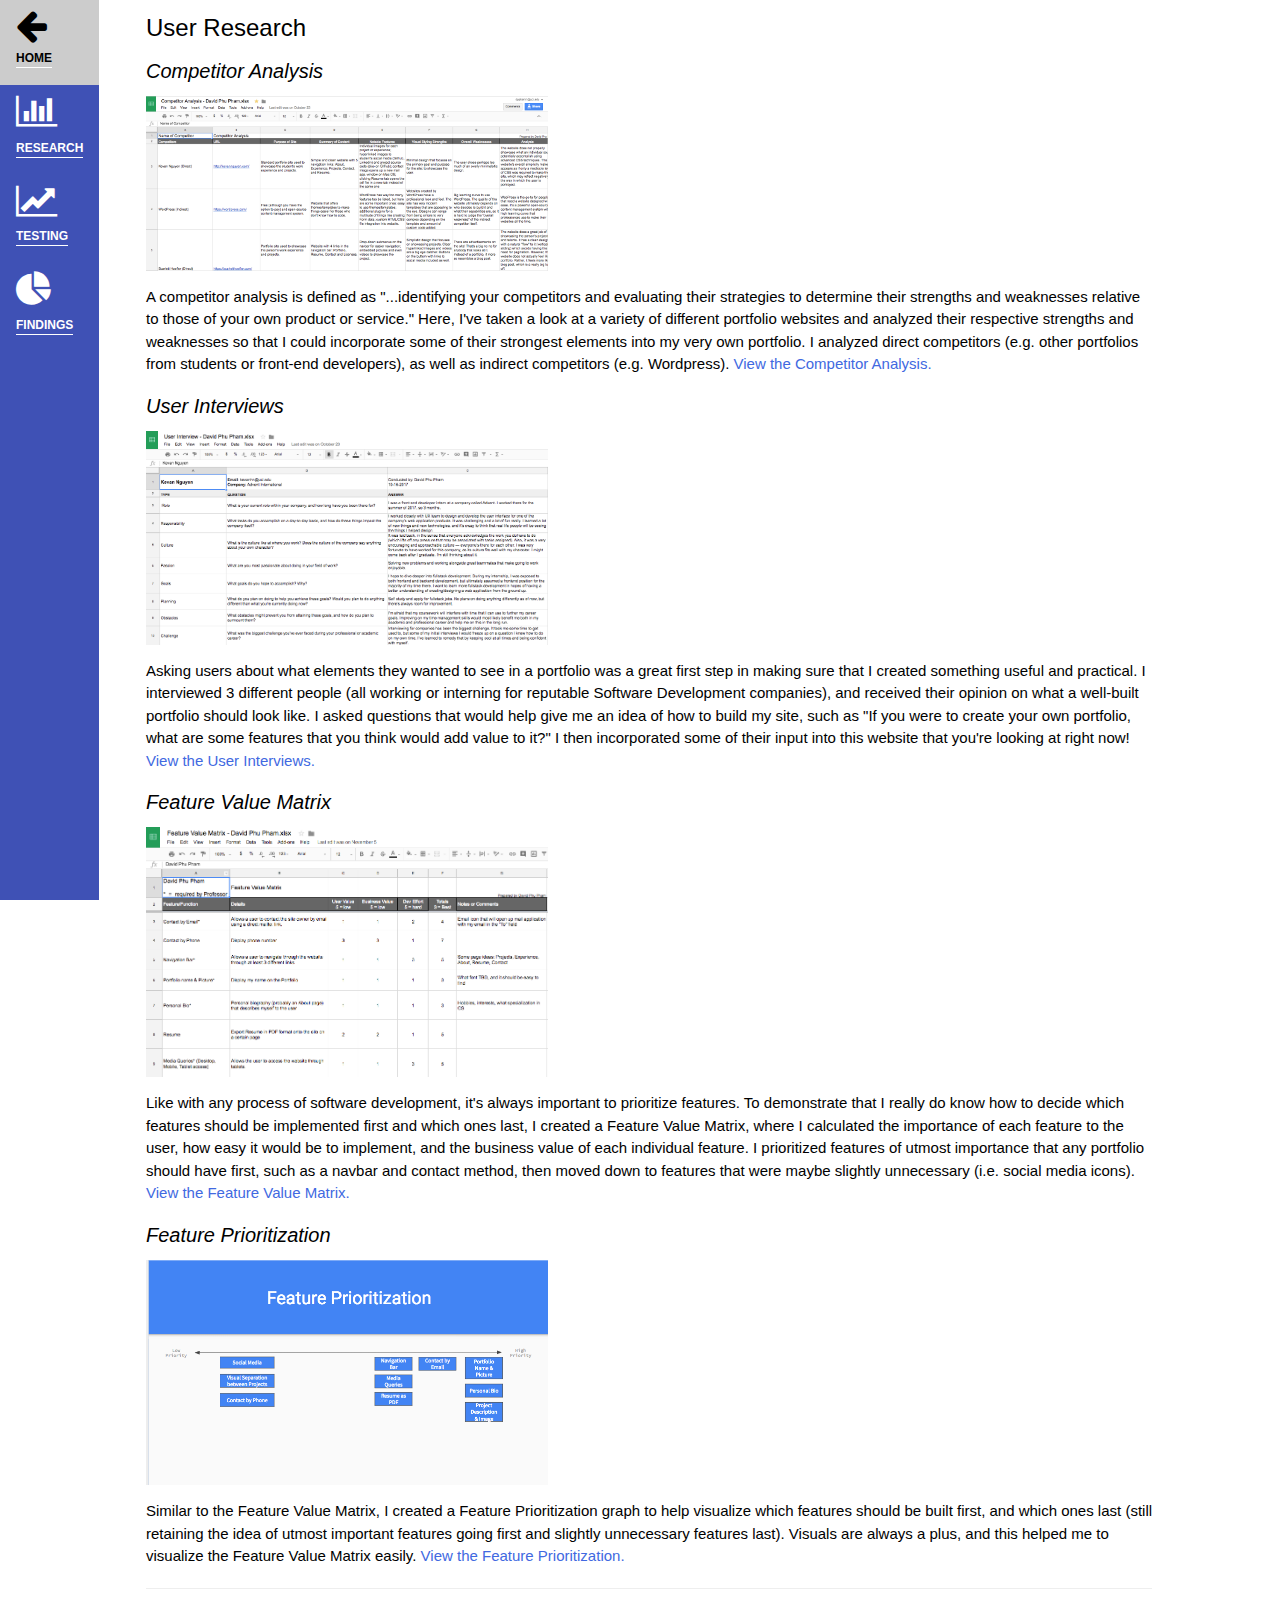
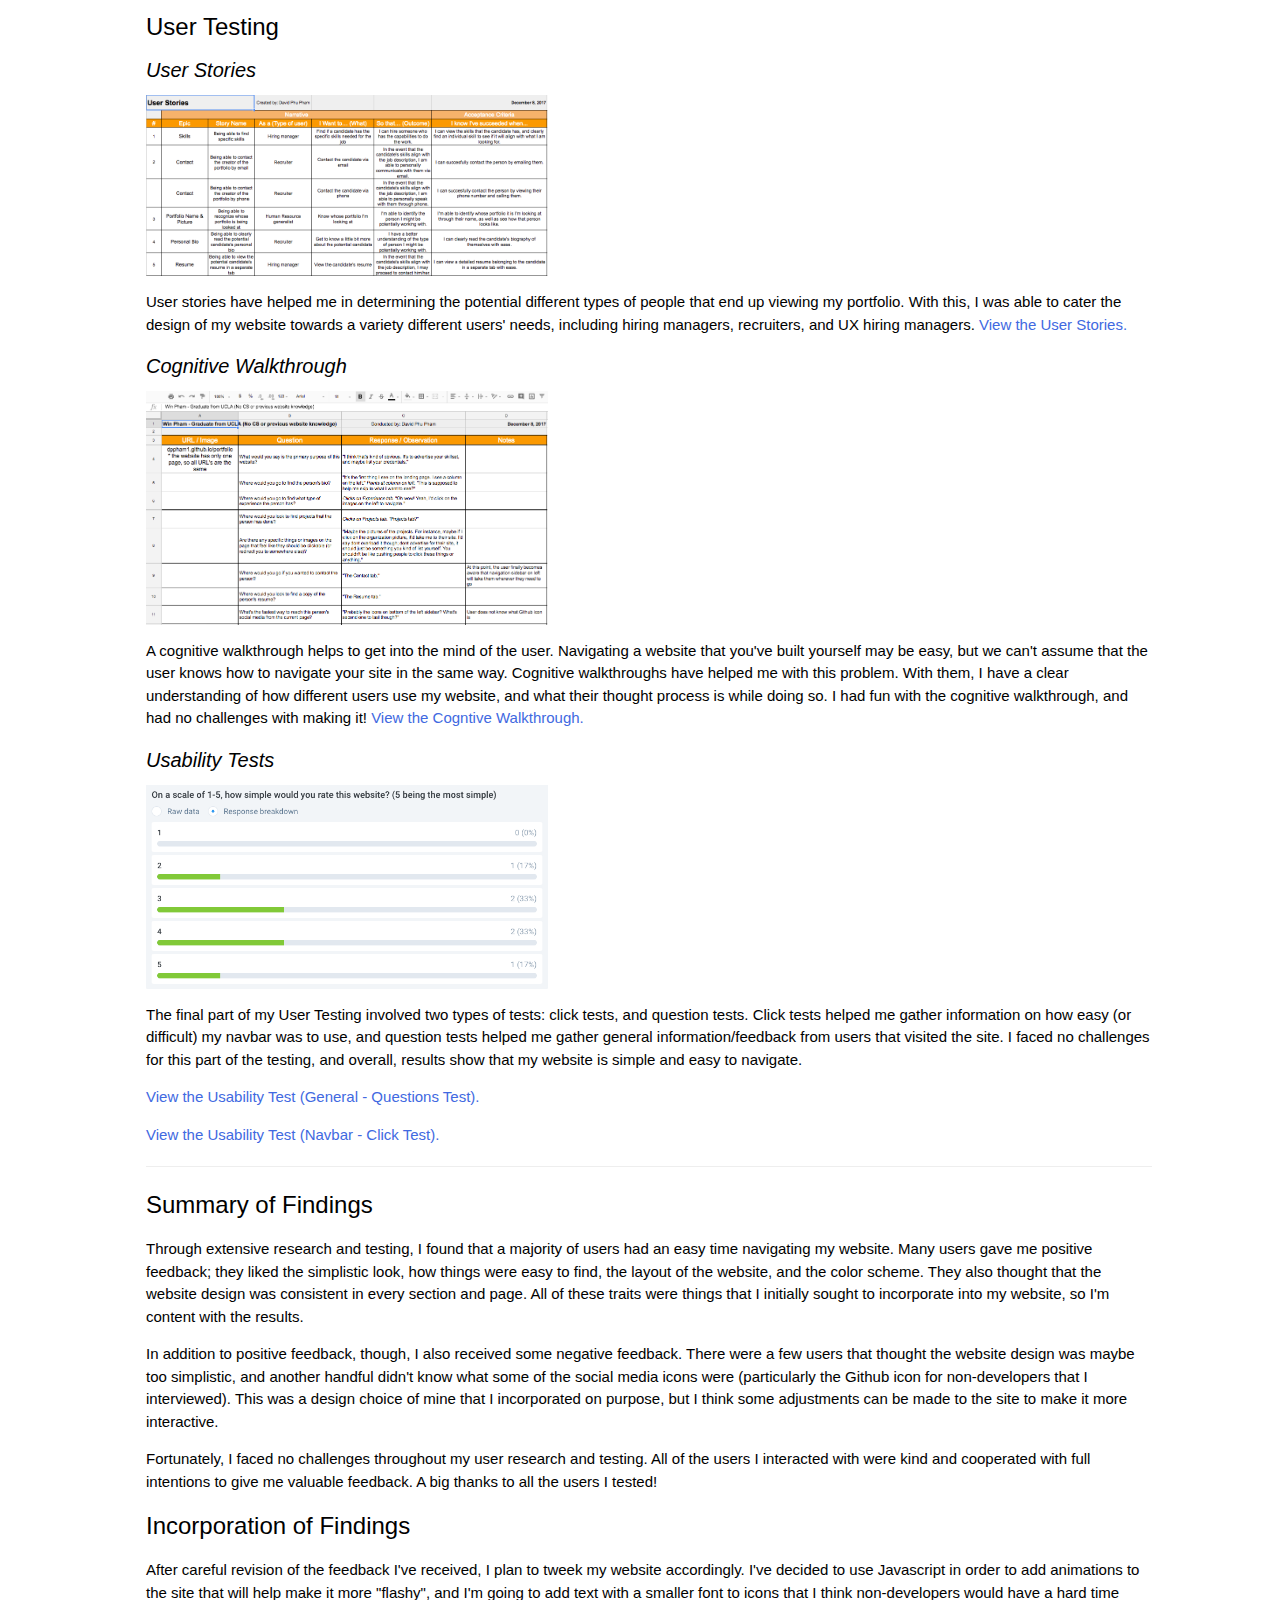
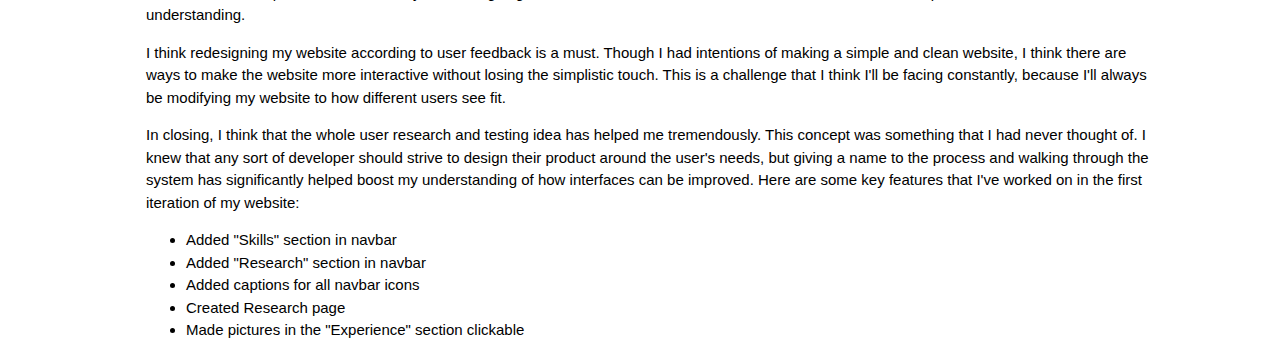
<file: research.html>
<!DOCTYPE html>
<html>
	<head>
	  <!-- META -->
	  <meta name="author" content="David Pham">
	  <meta name="viewport" content="width=device-width, initial-scale=1.0">

	  <!-- TITLE -->
	  <title>David Pham | User Research</title>

	  <!-- FONTS -->

	  <!-- CSS -->
	  <link rel="stylesheet" type="text/css" href="css/style.css">
	  <link rel="stylesheet" href="https://www.w3schools.com/w3css/4/w3.css">
	  <link rel="stylesheet" href="https://cdnjs.cloudflare.com/ajax/libs/font-awesome/4.7.0/css/font-awesome.min.css">

	  <!-- FONTS -->
	  <link rel="stylesheet" type="text/css" href="//fonts.googleapis.com/css?family=Open+Sans" />

	  <!-- SCRIPTS -->
	  <script src="https://ajax.googleapis.com/ajax/libs/jquery/3.2.1/jquery.min.js"></script>
	  <script src="javascript/scroll.js"></script>
	</head>
	
	<body>
		<div class="row">
			<!-- LEFT-SIDE MENU -->
			<nav class="w3-sidebar w3-bar-block w3-indigo w3-xxlarge">
 				<a href="index.html" class="w3-bar-item w3-button"><i class="fa fa-arrow-left"><span class="w3-bar-item-text">Home</span></i></a>
 				<a href="#userResearch" class="w3-bar-item w3-button"><i class="fa fa-bar-chart"><span class="w3-bar-item-text">Research</span></i></a>
 				<a href="#userTesting" class="w3-bar-item w3-button"><i class="fa fa-line-chart"><span class="w3-bar-item-text">Testing</span></i></a>
 				<a href="#summaryOfFindings" class="w3-bar-item w3-button"><i class="fa fa-pie-chart"><span class="w3-bar-item-text">Findings</span></i></a>
			</nav>

			<!-- Main -->
			<main class="main">
				<div class="w3-container">
					<section id="userResearch">
						
						<div class="item-content">
							<h3 class="header">User Research</h3>
							
							<h4 class="subheader">Competitor Analysis</h4>
							<img id="competitorAnalysis" src="images/competitor_analysis.png" alt="competitor_analysis">	
							<p>
								A competitor analysis is defined as "...identifying your competitors and evaluating their strategies to determine their strengths and weaknesses relative to those of your own product or service." Here, I've taken a look at a variety of different portfolio websites and analyzed their respective strengths and weaknesses so that I could incorporate some of their strongest elements into my very own portfolio. I analyzed direct competitors (e.g. other portfolios from students or front-end developers), as well as indirect competitors (e.g. Wordpress). <a href="https://drive.google.com/open?id=1ZXPhxflyii6d9zPBPh8HIT0KP0Tsf3l9v0Y4KEoYFCQ" class="hyperlink" target="_blank">View the Competitor Analysis.</a>
							</p>

							<h4 class="subheader">User Interviews</h4>
							<img id="userInterview" src="images/user_interview.png" alt="user_interview">	
							<p>
								Asking users about what elements they wanted to see in a portfolio was a great first step in making sure that I created something useful and practical. I interviewed 3 different people (all working or interning for reputable Software Development companies), and received their opinion on what a well-built portfolio should look like. I asked questions that would help give me an idea of how to build my site, such as "If you were to create your own portfolio, what are some features that you think would add value to it?" I then incorporated some of their input into this website that you're looking at right now! <a href="https://drive.google.com/open?id=19PmQgSIABj1UHVgHaFY6gMpddgmuJI851b7ORPzCcTw" class="hyperlink" target="_blank">View the User Interviews.</a>
							</p>

							<h4 class="subheader">Feature Value Matrix</h4>
							<img id="featureValueMatrix" src="images/feature_value_matrix.png" alt="feature_value_matrix">	
							<p>
								Like with any process of software development, it's always important to prioritize features. To demonstrate that I really do know how to decide which features should be implemented first and which ones last, I created a Feature Value Matrix, where I calculated the importance of each feature to the user, how easy it would be to implement, and the business value of each individual feature. I prioritized features of utmost importance that any portfolio should have first, such as a navbar and contact method, then moved down to features that were maybe slightly unnecessary (i.e. social media icons). <a href="https://drive.google.com/open?id=1G1s0ciqnT1T4v_FM8cUNl156R5y2wRlLFrbpBJJr_yk" class="hyperlink" target="_blank">View the Feature Value Matrix.</a>
							</p>

							<h4 class="subheader">Feature Prioritization</h4>
							<img id="featurePrioritization" src="images/feature_prioritization.png" alt="feature_prioritization">	
							<p>
								Similar to the Feature Value Matrix, I created a Feature Prioritization graph to help visualize which features should be built first, and which ones last (still retaining the idea of utmost important features going first and slightly unnecessary features last). Visuals are always a plus, and this helped me to visualize the Feature Value Matrix easily. <a href="https://drive.google.com/open?id=1hK2m6LTnJfh45UvWY64s4XpZ9h2XbO02AkuhKNtOLpk" class="hyperlink" target="_blank">View the Feature Prioritization.</a>
							</p>

							<hr>
						</div>

					</section>

					<section id="userTesting">
						<h3 class="header">User Testing</h3>

						<div class="item-content">
							<h4 class="subheader">User Stories</h4>
							<img id="userStories" src="images/user_stories.png" alt="user_stories">	
							<p>
								User stories have helped me in determining the potential different types of people that end up viewing my portfolio. With this, I was able to cater the design of my website towards a variety different users' needs, including hiring managers, recruiters, and UX hiring managers. <a href="https://drive.google.com/open?id=17eRjjDg6BD_TOH0FqY51xmX8rZqfdMDaUNLp1WOSz7s" class="hyperlink" target="_blank">View the User Stories.</a>
							</p>

							<h4 class="subheader">Cognitive Walkthrough</h4>
							<img id="cognitiveWalkthrough" src="images/cognitive_walkthrough.png" alt="cognitive_walkthrough">	
							<p>
								A cognitive walkthrough helps to get into the mind of the user. Navigating a website that you've built yourself may be easy, but we can't assume that the user knows how to navigate your site in the same way. Cognitive walkthroughs have helped me with this problem. With them, I have a clear understanding of how different users use my website, and what their thought process is while doing so. I had fun with the cognitive walkthrough, and had no challenges with making it! <a href="https://drive.google.com/open?id=197gStUI9pPj0jdRQUiud3MawpEvM66ZUr-jZEKNdiNw" class="hyperlink" target="_blank">View the Cogntive Walkthrough.</a>
							</p>

							<h4 class="subheader">Usability Tests</h4>
							<img id="usabilityTest" src="images/usability_test.png" alt="usability_test">	
							<p>
								The final part of my User Testing involved two types of tests: click tests, and question tests. Click tests helped me gather information on how easy (or difficult) my navbar was to use, and question tests helped me gather general information/feedback from users that visited the site. I faced no challenges for this part of the testing, and overall, results show that my website is simple and easy to navigate.
							</p>

							<p>
								<a href="https://usabilityhub.com/tests/a28e8d7562b9/results/ceb3a90dad95" class="hyperlink" target="_blank">View the Usability Test (General - Questions Test).</a>
							</p>

							<p>
								 <a href="https://usabilityhub.com/tests/988083c71575/results/b57e926c3ba8" class="hyperlink" target="_blank">View the Usability Test (Navbar - Click Test).</a>
							</p>
							
							<hr>
						</div>
					</section>

					<section id="summaryOfFindings">
						<div class="item-content"> 
							<h3 class="header">Summary of Findings</h3>

							<p>
								Through extensive research and testing, I found that a majority of users had an easy time navigating my website. Many users gave me positive feedback; they liked the simplistic look, how things were easy to find, the layout of the website, and the color scheme. They also thought that the website design was consistent in every section and page. All of these traits were things that I initially sought to incorporate into my website, so I'm content with the results. 
							</p>

							<p>
								In addition to positive feedback, though, I also received some negative feedback. There were a few users that thought the website design was maybe too simplistic, and another handful didn't know what some of the social media icons were (particularly the Github icon for non-developers that I interviewed). This was a design choice of mine that I incorporated on purpose, but I think some adjustments can be made to the site to make it more interactive.
							</p>

							<p>
								Fortunately, I faced no challenges throughout my user research and testing. All of the users I interacted with were kind and cooperated with full intentions to give me valuable feedback. A big thanks to all the users I tested!
							</p>
						<div class="item-content">
					
					</section>	

					<section id="incorporationOfFindings">
						<div class="item-content"> 
							<h3 class="header">Incorporation of Findings</h3>

							<p>
								After careful revision of the feedback I've received, I plan to tweek my website accordingly. I've decided to use Javascript in order to add animations to the site that will help make it more "flashy", and I'm going to add text with a smaller font to icons that I think non-developers would have a hard time understanding.
							</p>

							<p>
								I think redesigning my website according to user feedback is a must. Though I had intentions of making a simple and clean website, I think there are ways to make the website more interactive without losing the simplistic touch. This is a challenge that I think I'll be facing constantly, because I'll always be modifying my website to how different users see fit.
							</p>

							<p>
								In closing, I think that the whole user research and testing idea has helped me tremendously. This concept was something that I had never thought of. I knew that any sort of developer should strive to design their product around the user's needs, but giving a name to the process and walking through the system has significantly helped boost my understanding of how interfaces can be improved. Here are some key features that I've worked on in the first iteration of my website: 
								<ul>
									<li>Added "Skills" section in navbar</li>
									<li>Added "Research" section in navbar</li>
									<li>Added captions for all navbar icons</li>
									<li>Created Research page</li>
									<li>Made pictures in the "Experience" section clickable</li>
								</ul>
							</p>

						</div>
					</section>

				</div>
			</main>
		</div>
	</body>
</html>
</file>
<file: css/style.css>
.w3-sidebar.w3-bar-block.w3-indigo.w3-xxlarge {
  width: auto;
}

.w3-bar-item-text {
  display: block;
  padding-top: 15%;
  font-family: sans-serif;
  line-height: 1.5;
  font-weight: bold;
  font-size: 0.8rem;
  border-bottom: solid 1px white;
  text-transform: uppercase;
}

.main {
  margin-left: 130px;
}

.profile-pic {
  padding: 25px;
  display: block;
  margin: auto;
  max-width: 20%;
  max-height: 30%;
  border-radius: 150px;
}

#bio {
  width: 95%;
  font-family: sans-serif;
  color: #44452;
  line-height: 1.5;
  font-weight: 300;
  font-size: 1rem;
  -webkit-font-smoothing: antialiased;
}

.hr {
  border: 0;
  height: 1px;
  background: #333;
  background-image: linear-gradient(to right, #ccc, #333, #ccc);
}

.subheader {
  font-style: italic;
}

.item-header h3 {
  margin-top: 10px;
  font-size: 24px;
}

.item-header h4 {
  margin-top: -10px;
  font-size: 16px;
}

.item-header h5 {
  margin-top: -10px;
  margin-bottom: 10px;
  font-size: 16px;
}

.skills-header {
  color: #f44336;
  font-style: italic;
}

.hyperlink {
  text-decoration: none;
  color: #4169e1; /* For contact headers */
}

.headerResearch {
  font-weight: bold;
}

#nexon {
  width: 20%;
  height: 50;
}

#oracle {
  width: 20%;
  height: 50;
}

#sendgrid {
  width: 20%;
  height: 50%;
}

#girlsinc {
  width: 15%;
  height: 25%;
}

#vidly {
  width: 45%;
  height: 45%;
}

#breaches {
  width: 45%;
  height: 45%;
}

#fabflix {
  width: 45%;
  height: 45%;
}

#webcrawler {
  width: 40%;
  height: 40%;
}

#cheasy {
  width: 40%;
  height: 40%;
}

.skill-languages {
  font-size: 80px;
  padding-right: 0.3em;
}

.skill-software {
  font-size: 80px;
  padding-right: 0.3em;
}

#competitorAnalysis {
  width: 40%;
  height: 40%;
}

#userInterview {
  width: 40%;
  height: 40%;
}

#featureValueMatrix {
  width: 40%;
  height: 40%;
}

#featurePrioritization {
  width: 40%;
  height: 40%;
}

#userStories {
  width: 40%;
  height: 40%;
}

#cognitiveWalkthrough {
  width: 40%;
  height: 40%;
}

#usabilityTest {
  width: 40%;
  height: 40%;
}

.item-content {
  width: 90%;
  font-family: sans-serif;
  color: #44452;
  line-height: 1.5;
  font-weight: 300;
  font-size: 1rem;
  -webkit-font-smoothing: antialiased;
}

.skills-used-item {
  border: 2px solid #4169e1;
  border-radius: 16px;
  display: inline-block;
  width: auto;
  margin-top: 0.8em;
  padding: 5px 15px;
  font-family: sans-serif;
  font-size: 12px;
}

#video-clock {
  width: 40%;
  height: 40%;
}

/* Phones */
@media only screen and (max-device-width: 690px) {
  .profile-pic {
    max-width: 70%;
    max-height: 70%;
  }

  #sendgrid {
    width: 60%;
    height: 75%;
  }

  #girlsinc {
    width: 35%;
    height: 50%;
  }

  #fabflix {
    width: 60%;
    height: 60%;
  }

  #webcrawler {
    width: 60%;
    height: 60%;
  }

  #cheasy {
    width: 50%;
    height: 50%;
  }

  #competitorAnalysis {
    width: 60%;
    height: 60%;
  }

  #userInterview {
    width: 60%;
    height: 60%;
  }

  #featureValueMatrix {
    width: 60%;
    height: 60%;
  }

  #featurePrioritization {
    width: 50%;
    height: 50%;
  }

  #userStories {
    width: 60%;
    height: 60%;
  }

  #cognitiveWalkthrough {
    width: 60%;
    height: 60%;
  }

  #usabilityTest {
    width: 60%;
    height: 60%;
  }

  .skill-languages {
    font-size: 3em;
    padding-right: 0.3em;
  }

  .skill-software {
    font-size: 3em;
    padding-right: 0.3em;
  }

  #video-clock {
    width: 40%;
    height: 40%;
  }
}

@media (min-width: 400px) and (max-width: 995px) {
  .profile-pic {
    max-width: 200px;
    max-height: 200px;
  }

  #video-clock {
    width: 40%;
    height: 40%;
  }
}

@media (min-width: 995px) {
  .profile-pic {
    max-width: 210px;
    max-height: 210px;
  }
}
</file>
